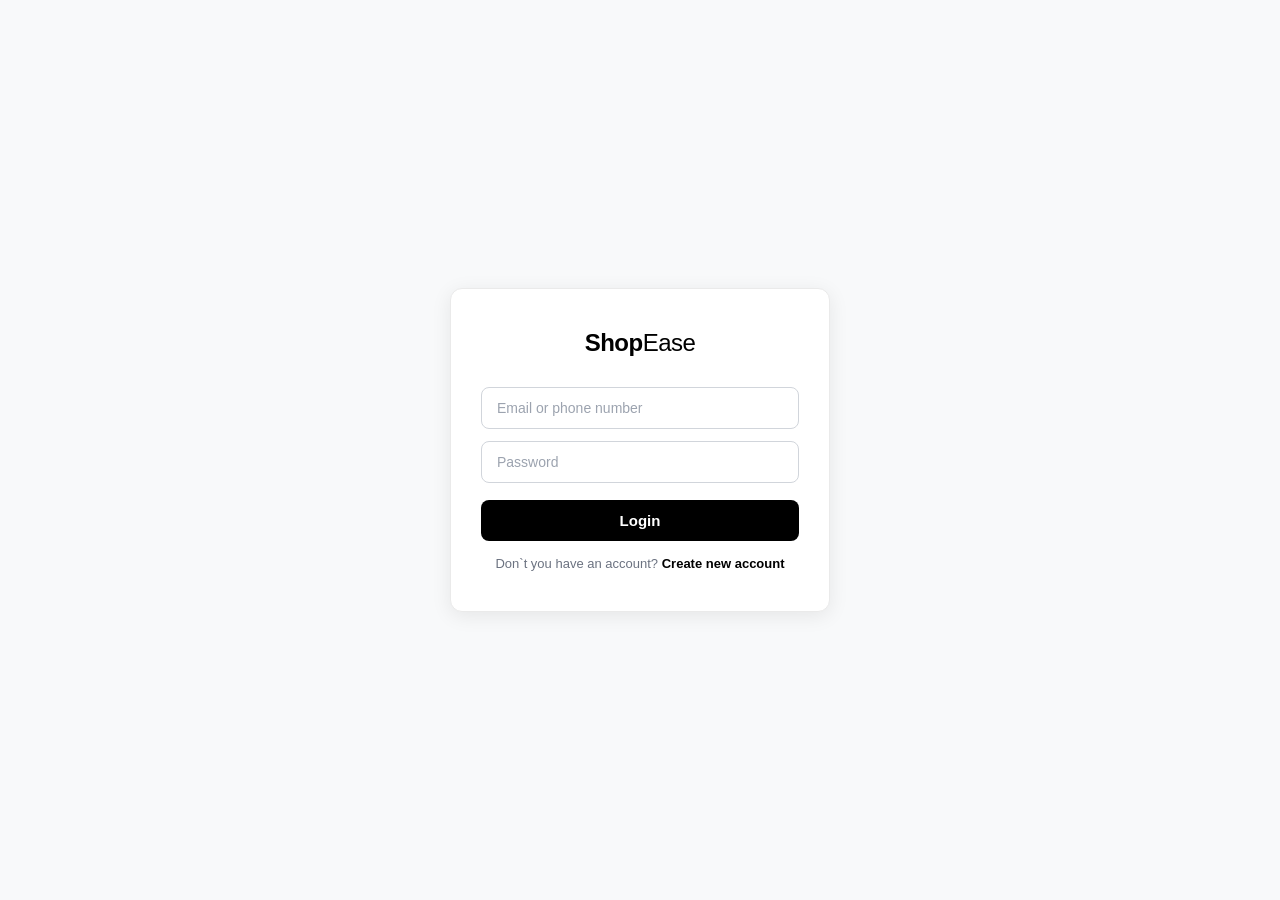
<file: index.html>
<!doctype html>
<html lang="en">
  <head>
    <meta charset="UTF-8" />
    <meta name="viewport" content="width=device-width, initial-scale=1.0" />
    <title>ShopEase</title>
    <link rel="stylesheet" href="ShopEase.css" />
    <link rel="stylesheet" href="footer.css" />
    <link
      rel="stylesheet"
      href="https://cdnjs.cloudflare.com/ajax/libs/font-awesome/6.7.2/css/all.min.css"
    />
  </head>
  <body>
    <header>
      <div class="logo">ShopEase</div>
      <input
        type="text"
        onkeyup="searchData(this.value)"
        class="btnSearch"
        placeholder="Search A Product"
      />
      <select class="sorting" onchange="priceSort(this.value)">
        <option value="">Sort</option>
        <option value="low">Low To Heigh Price</option>
        <option value="heigh">High To Low Price</option>
      </select>
      <select class="sorting" onchange="categorySort(this.value)">
        <option value="">All</option>
        <option value="beauty">Beauty</option>
        <option value="fragrances">Parfumes</option>
        <option value="groceries">Groceries</option>
        <option value="furniture">Furniture</option>
      </select>

      <div class="cart">
        <i class="fa-solid fa-cart-shopping"></i>
        <span id="cart-count">0</span>
      </div>
      <div class="userMenu">
        <a class="login-btn">
          <i class="fa-solid fa-person-arrow-down-to-line"></i>
          <span>Log in</span>
        </a>
        <div class="dropDown">
          <ul class="uList">
            <li class="elementList" id="myCart" onclick="myCart()">My Cart</li>
            <li class="elementList" id="logOut" onclick="logOut()">Log out</li>
          </ul>
        </div>
      </div>
    </header>
    <div id="container"></div>
    <button id="backToTop" title="Go to top">↑</button>
    <footer class="site-footer">
      <div class="footer-content">
        <div class="footer-section">
          <h3>ShopEase</h3>
          <p>Your favorite destination for quality products.</p>
        </div>
        <div class="footer-section">
          <h3>Quick Links</h3>
          <ul>
            <li><a href="index.html">Home</a></li>
            <li><a href="cart.html">Cart</a></li>
            <li><a href="about.html">About Us</a></li>
          </ul>
        </div>
        <div class="footer-section">
          <h3>Contact</h3>
          <p>Email: support@shopease.com</p>
        </div>
      </div>
      <div class="footer-bottom">
        <p>&copy; 2026 ShopEase. All rights reserved.</p>
      </div>
    </footer>
    <div id="toast" class="toast">Product added to cart successfully !✅</div>

    <script src="ShopEase.js"></script>
  </body>
</html>
</file>
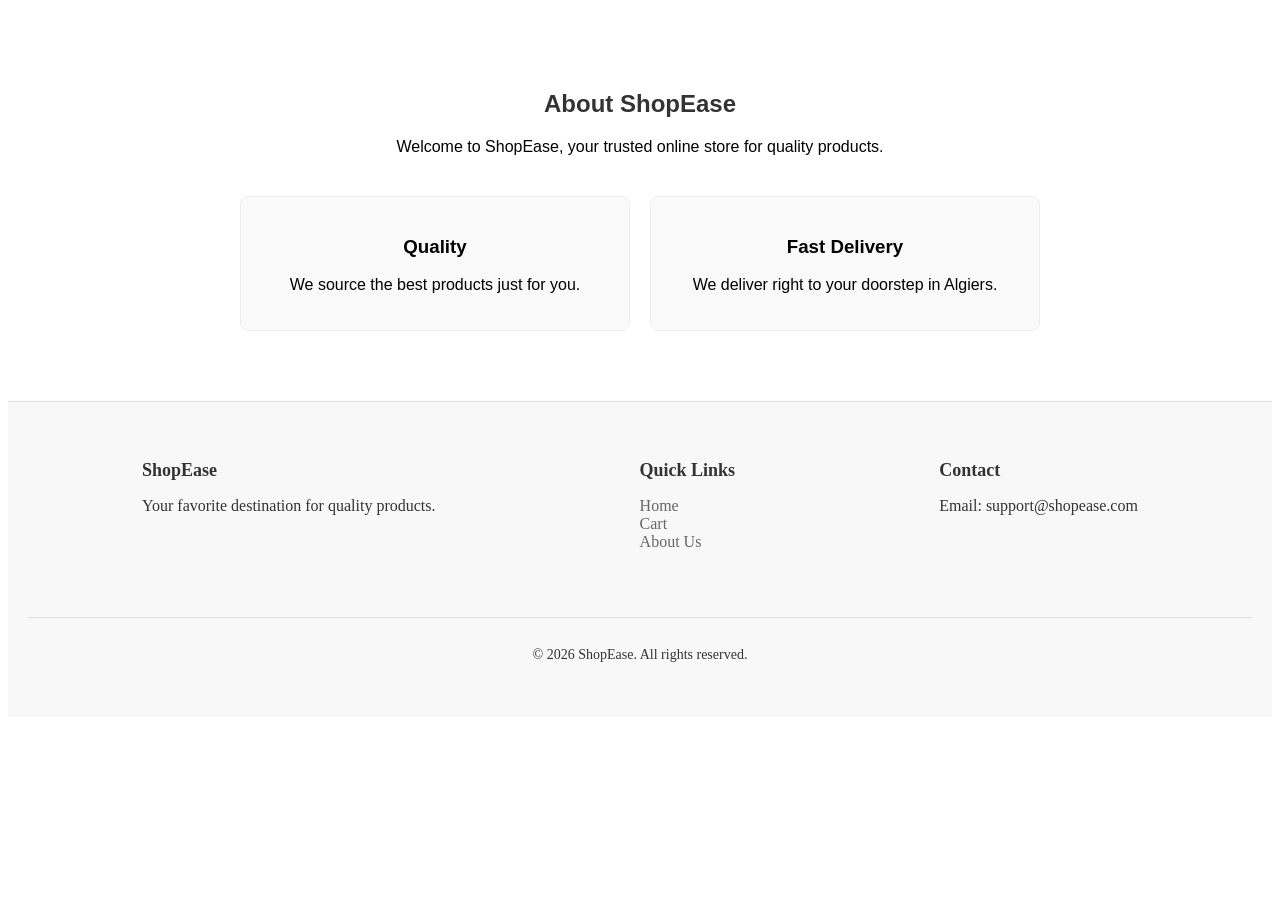
<file: about.html>
<!doctype html>
<html lang="en">
  <head>
    <meta charset="UTF-8" />
    <meta name="viewport" content="width=device-width, initial-scale=1.0" />
    <title>About Us</title>
    <link rel="stylesheet" href="about.css" />
    <link rel="stylesheet" href="footer.css" />
  </head>
  <body>
    <section class="about-section">
      <h1>About ShopEase</h1>
      <p>
        Welcome to ShopEase, your trusted online store for quality products.
      </p>

      <div class="features">
        <div class="feature-item">
          <h3>Quality</h3>
          <p>We source the best products just for you.</p>
        </div>
        <div class="feature-item">
          <h3>Fast Delivery</h3>
          <p>We deliver right to your doorstep in Algiers.</p>
        </div>
      </div>
    </section>
    <footer class="site-footer">
      <div class="footer-content">
        <div class="footer-section">
          <h3>ShopEase</h3>
          <p>Your favorite destination for quality products.</p>
        </div>
        <div class="footer-section">
          <h3>Quick Links</h3>
          <ul>
            <li><a href="index.html">Home</a></li>
            <li><a href="cart.html">Cart</a></li>
            <li><a href="about.html">About Us</a></li>
          </ul>
        </div>
        <div class="footer-section">
          <h3>Contact</h3>
          <p>Email: support@shopease.com</p>
        </div>
      </div>
      <div class="footer-bottom">
        <p>&copy; 2026 ShopEase. All rights reserved.</p>
      </div>
    </footer>
  </body>
</html>
</file>
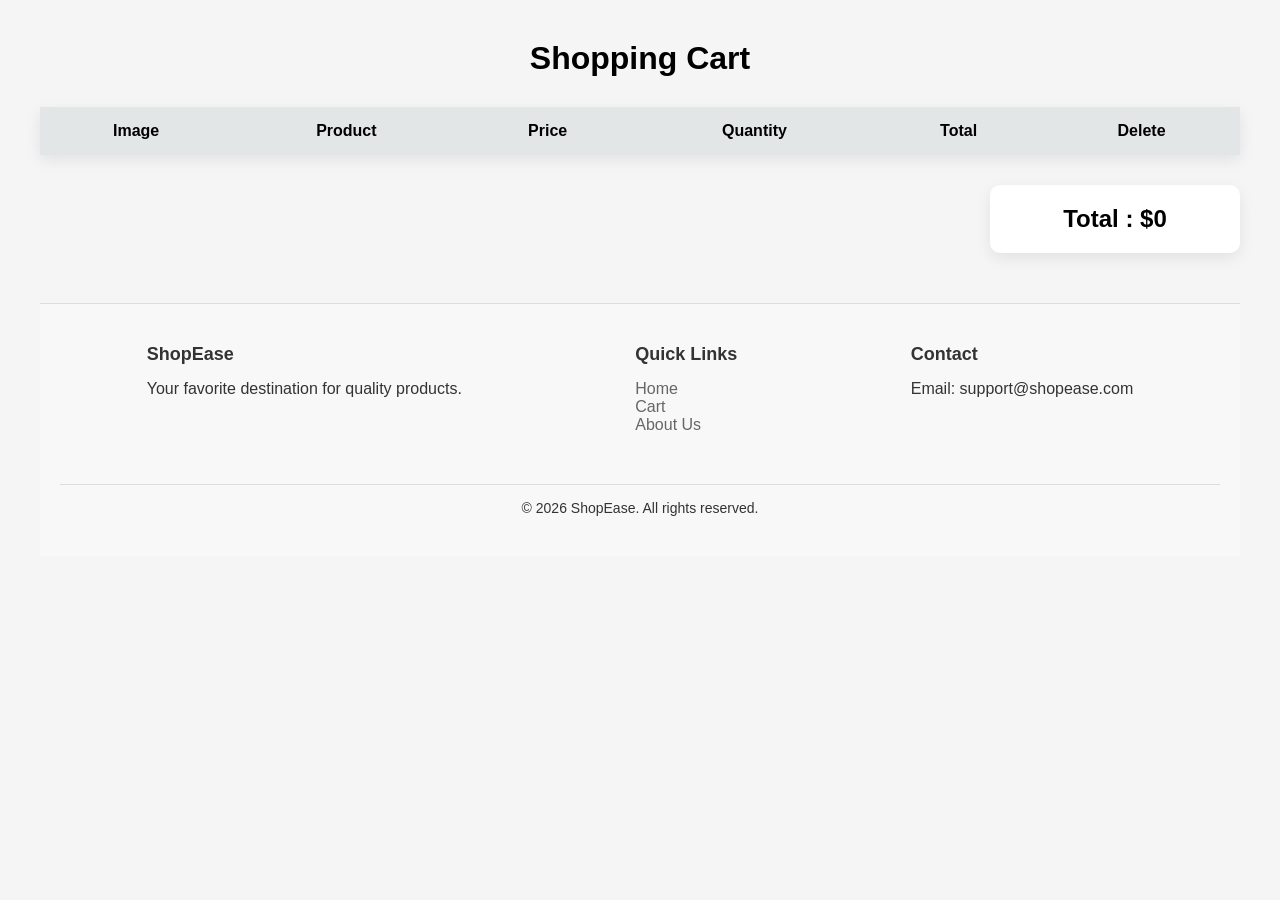
<file: cart.html>
<!doctype html>
<html lang="en">
  <head>
    <meta charset="UTF-8" />
    <meta name="viewport" content="width=device-width, initial-scale=1.0" />
    <title>Cart Shopease</title>
    <link rel="stylesheet" href="cart.css" />
    <link rel="stylesheet" href="footer.css" />
    <link
      rel="stylesheet"
      href="https://fonts.googleapis.com/css2?family=Material+Symbols+Outlined:opsz,wght,FILL,GRAD@24,400,0,0"
    />
  </head>
  <body>
    <h1>Shopping Cart</h1>

    <table>
      <thead>
        <tr>
          <th>Image</th>
          <th>Product</th>
          <th>Price</th>
          <th>Quantity</th>
          <th>Total</th>
          <th>Delete</th>
        </tr>
      </thead>

      <tbody id="container"></tbody>
    </table>
    <button id="backToTop" title="Go to top">↑</button>

    <div class="summary">
      <h2>Total : <span id="totalPrice">$0</span></h2>
    </div>
     <footer class="site-footer">
      <div class="footer-content">
        <div class="footer-section">
          <h3>ShopEase</h3>
          <p>Your favorite destination for quality products.</p>
        </div>
        <div class="footer-section">
          <h3>Quick Links</h3>
          <ul>
            <li><a href="index.html">Home</a></li>
            <li><a href="cart.html">Cart</a></li>
            <li><a href="about.html">About Us</a></li>
          </ul>
        </div>
        <div class="footer-section">
          <h3>Contact</h3>
          <p>Email: support@shopease.com</p>
        </div>
      </div>
      <div class="footer-bottom">
        <p>&copy; 2026 ShopEase. All rights reserved.</p>
      </div>
    </footer>
    <script src="cart.js"></script>
  </body>
</html>
</file>
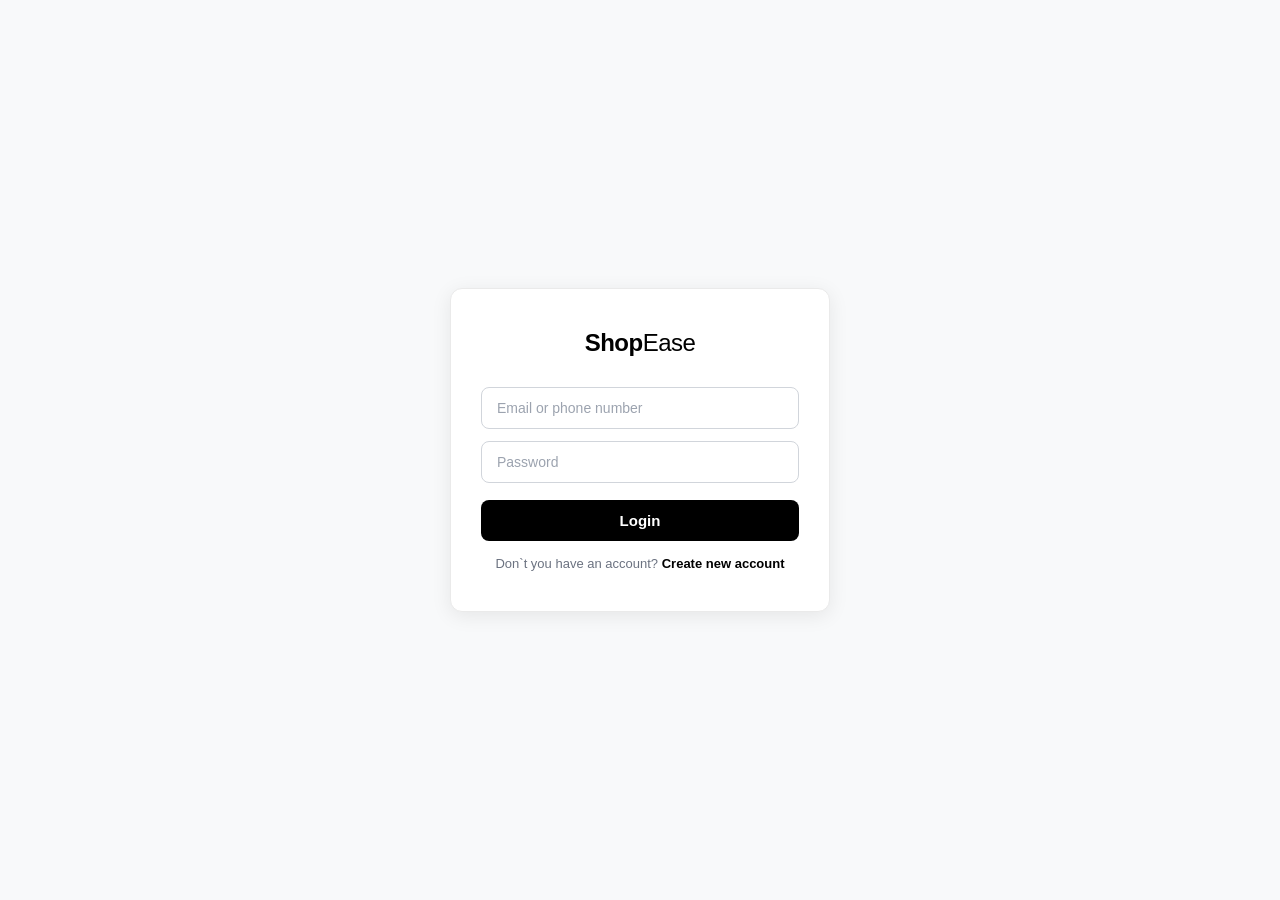
<file: detail.html>
<!doctype html>
<html lang="en">
  <head>
    <meta charset="UTF-8" />
    <meta name="viewport" content="width=device-width, initial-scale=1.0" />
    <title>Detail Product</title>
    <link rel="stylesheet" href="detail.css" />
    <link rel="stylesheet" href="footer.css" />
    <link
      rel="stylesheet"
      href="https://cdnjs.cloudflare.com/ajax/libs/font-awesome/6.7.2/css/all.min.css"
    />
  </head>
  <body>
    <header>
      <div class="logo" title="go to home page">ShopEase</div>
      <div class="cart">
        <i class="fa-solid fa-cart-shopping"></i>
        <span id="cart-count">0</span>
      </div>
    </header>

    <div id="container"></div>
    <div id="relatePro"></div>
    <button id="backToTop" title="Go to top">↑</button>
     <footer class="site-footer">
      <div class="footer-content">
        <div class="footer-section">
          <h3>ShopEase</h3>
          <p>Your favorite destination for quality products.</p>
        </div>
        <div class="footer-section">
          <h3>Quick Links</h3>
          <ul>
            <li><a href="index.html">Home</a></li>
            <li><a href="cart.html">Cart</a></li>
            <li><a href="about.html">About Us</a></li>
          </ul>
        </div>
        <div class="footer-section">
          <h3>Contact</h3>
          <p>Email: support@shopease.com</p>
        </div>
      </div>
      <div class="footer-bottom">
        <p>&copy; 2026 ShopEase. All rights reserved.</p>
      </div>
    </footer>
    <div id="toast" class="toast">Product added to cart successfully !✅</div>
    <script src="detail.js"></script>
  </body>
</html>
</file>
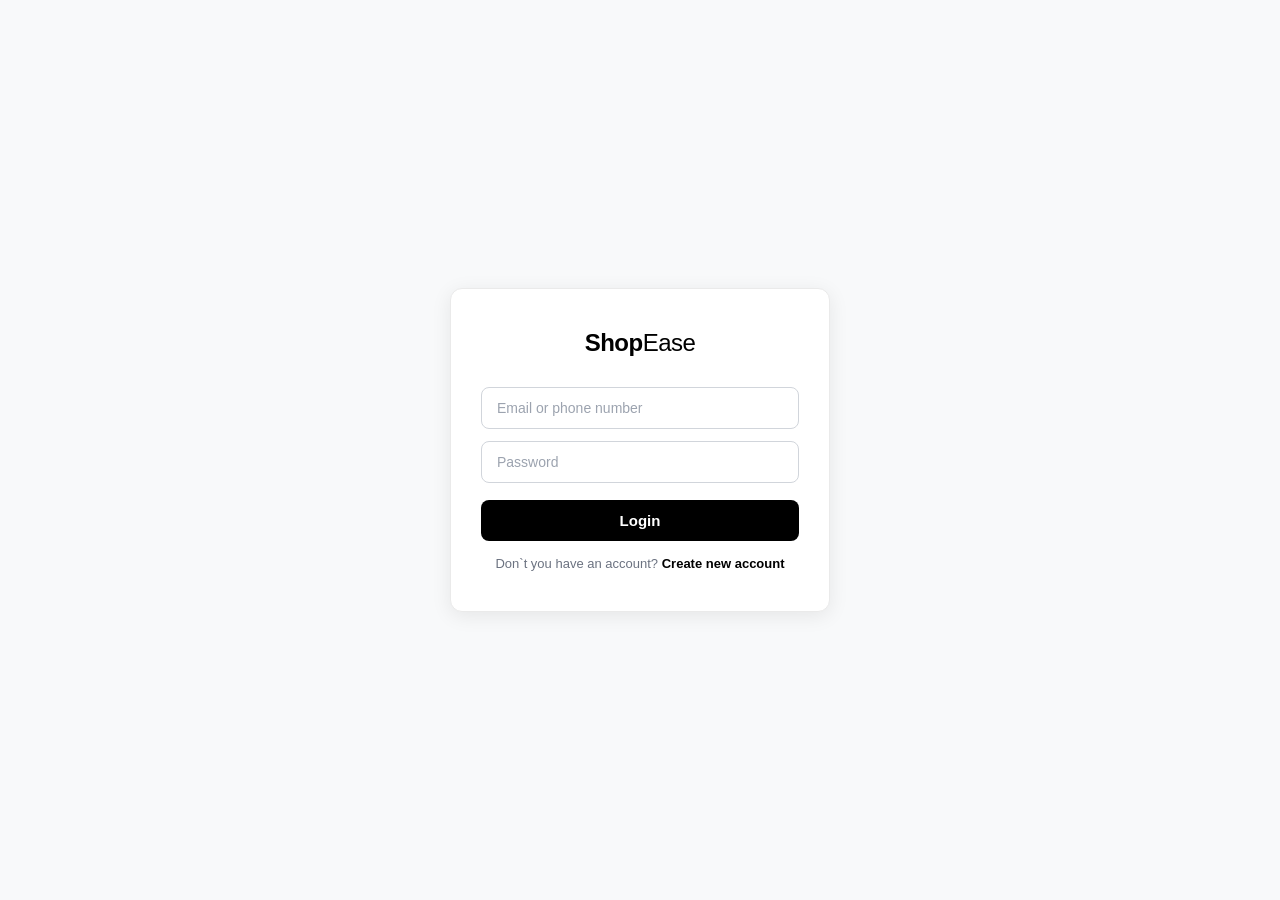
<file: login.html>
<!doctype html>
<html lang="en">
  <head>
    <meta charset="UTF-8" />
    <meta name="viewport" content="width=device-width, initial-scale=1.0" />
    <title>ShoopEase Log in</title>
    <link rel="stylesheet" href="login.css" />
  </head>
  <body>
    <div id="container">
      <div class="login-header">
        <i class="fa-solid fa-bag-shopping"></i>
        <h2>Shop<span>Ease</span></h2>
      </div>
      <input type="email" id="email" placeholder="Email or phone number" />
      <input type="password" id="password" placeholder="Password" />
      <button type="submit" id="submit">Login</button>
      <p class="switch-auth">
        Don`t you have an account?
        <a href="registre.html">Create new account </a>
      </p>
    </div>
    <script src="login.js"></script>
  </body>
</html>
</file>
<file: ShopEase.css>
* {
  margin: 0;
  padding: 0;
  box-sizing: border-box;
}

body {
  background: #f6f6f6;
  font-family: Arial, sans-serif;
  display: none;
}
header {
  width: 100%;
  background: white;
  padding: 18px 40px;
  display: flex;
  align-items: center;
  justify-content: space-between;
  gap: 20px;
  box-shadow: 0 4px 18px rgba(0, 0, 0, 0.06);
  position: sticky;
  top: 0;
  z-index: 100;
}
.logo {
  font-size: 30px;
  font-weight: bold;
  color: black;
  letter-spacing: 2px;
  cursor: pointer;
}
.btnSearch {
  max-width: 400px;
  height: 50px;
  padding: 0 18px;
  border: 1px solid #ddd;
  border-radius: 14px;
  outline: none;
  font-size: 16px;
  transition: 0.25s;
}

.btnSearch:focus {
  border-color: black;
  box-shadow: 0 0 0 4px rgba(0, 0, 0, 0.07);
}
.sorting {
  width: 180px;
  height: 50px;
  border: 1px solid #ddd;
  border-radius: 14px;
  padding: 0 14px;
  font-size: 15px;
  background: white;
  cursor: pointer;
  transition: 0.25s;
}
.sorting:hover {
  transform: translateY(-2px);
}
.sorting:focus {
  border-color: black;
  box-shadow: 0 0 0 4px rgba(0, 0, 0, 0.07);
  outline: none;
}
.cart {
  width: 60px;
  height: 60px;
  border-radius: 50%;
  display: flex;
  justify-content: center;
  align-items: center;
  position: relative;
  cursor: pointer;
  transition: 0.25s;
  border: 1px black solid;
}
.cart:hover {
  transform: scale(1.05);
}
#cart-count {
  position: absolute;
  top: -6px;
  right: -4px;
  background: #ff4d4d;
  color: white;
  width: 22px;
  height: 22px;
  border-radius: 50%;
  display: flex;
  justify-content: center;
  align-items: center;
  font-size: 12px;
  font-weight: bold;
}
.login-btn {
  padding: 12px;
  display: flex;
  justify-content: center;
  align-items: center;
  border-radius: 18px;
  background: #fff;
  color: #222;
  transition: 0.3s;
  font-size: 20px;
  letter-spacing: 3px;
  text-decoration: none;
  border: solid 1px black;
}
.login-btn:hover {
  transform: scale(1.05);
}
.userMenu {
  position: relative;
}
.dropDown {
  display: none;
  position: absolute;
  width: 100%;
  margin-top: 8px;
}
.showUl {
  display: block;
}
.uList {
  margin: 0;
  padding: 0;
  list-style: none;
  background-color: white;
  border-radius: 10px;
  box-shadow: 0 8px 20px rgba(0, 0, 0, 0.1);
  border: 1px solid #eee;
}
.elementList {
  padding: 12px 18px;
}
.elementList:hover {
  border-radius: 10px;
  box-shadow: 0 8px 20px rgba(0, 0, 0, 0.1);
}
#container {
  display: grid;
  grid-template-columns: repeat(auto-fill, minmax(200px, 1fr));
  gap: 15px;
  padding: 20px;
}
.card {
  background: white;
  border-radius: 10px;
  padding: 10px;
  text-align: center;
  box-shadow: 0 5px 10px rgba(0, 0, 0, 0.1);
  cursor: pointer;
  height: 370px;
}
.card img {
  width: 100%;
  height: 200px;
  object-fit: contain;
}
.card h3 {
  height: 50px;
  overflow: hidden;
}
.price {
  color: green;
  font-weight: bold;
  font-size: medium;
  margin-bottom: 20px;
}
.btnSearch {
  width: 100%;
  max-width: 300px;
  padding: 5px;
  border: 1px soilid black;
  border-radius: 14px;
}
.sorting {
  padding: 5px;
  border: 1 px solid black;
}
.btnBuy {
  margin-top: 18px;
  width: 100%;
  padding: 5px;
  border: none;
  border-radius: 20px;
  border: 2px solid black;
  color: black;
  font-size: 20px;
  cursor: pointer;
  transition: 0.25s;
  background-color: white;
}

.btnBuy:hover {
  transform: translateY(-2px);
  opacity: 0.9;
}
.toast {
  position: fixed;
  top: 10%;
  left: 50%;
  transform: translate(-50%, -50%);
  background: #f4f2f2;
  padding: 50px 50px;
  border-radius: 8px;
  font-size: 18px;
  letter-spacing: 1px;
  opacity: 0;
  visibility: hidden;
  transition: 0.3s;
  z-index: 1000;
}

.toast.show {
  opacity: 1;
  visibility: visible;
}
@media (max-width: 900px) {
  header {
    flex-wrap: wrap;
  }
  #btnSearch {
    max-width: 100%;
    width: 100%;
  }
  .sorting {
    width: 100%;
  }
}
</file>
<file: footer.css>
.site-footer {
  background-color: #f8f8f8; 
  border-top: 1px solid #ddd;
  padding: 40px 20px;
  margin-top: 50px;
  color: #333;
}

.footer-content {
  display: flex;
  justify-content: space-around;
  flex-wrap: wrap;
  max-width: 1200px;
  margin: 0 auto;
}

.footer-section {
  margin-bottom: 20px;
}

.footer-section h3 {
  margin-bottom: 15px;
  font-size: 18px;
}

.footer-section ul {
  list-style: none;
  padding: 0;
}

.footer-section ul li a {
  text-decoration: none;
  color: #666;
  transition: 0.3s;
}

.footer-section ul li a:hover {
  color: #000;
}

.footer-bottom {
  text-align: center;
  margin-top: 30px;
  font-size: 14px;
  border-top: 1px solid #ddd;
  padding-top: 15px;
}
#backToTop {
  position: fixed;
  bottom: 30px;
  right: 30px;
  display: none; 
  padding: 10px 15px;
  font-size: 20px;
  background-color:
  color: white;
  border: none;
  border-radius: 50%; 
  cursor: pointer;
  box-shadow: 0 4px 6px rgba(0, 0, 0, 0.1);
  transition: background-color 0.3s;
  z-index: 1000;
}

#backToTop:hover {
  background-color: #555;
}
</file>
<file: about.css>
.about-section {
  max-width: 800px;
  margin: 50px auto;
  padding: 20px;
  text-align: center;
  font-family: Arial, sans-serif;
}

.about-section h1 {
  color: #333;
  margin-bottom: 20px;
}

.features {
  display: flex;
  justify-content: space-between;
  gap: 20px;
  margin-top: 40px;
}

.feature-item {
  flex: 1;
  padding: 20px;
  border: 1px solid #eee;
  border-radius: 8px;
  background-color: #f9f9f9;
  transition: 0.3s;
}

.feature-item:hover {
  box-shadow: 0 4px 8px rgba(0, 0, 0, 0.1);
}

@media (max-width: 600px) {
  .features {
    flex-direction: column;
  }
}
</file>
<file: cart.css>
* {
  margin: 0;
  padding: 0;
  box-sizing: border-box;
  font-family: Arial, Helvetica, sans-serif;
}
body {
  padding: 40px;
  background: #f5f5f5;
}
h1 {
  text-align: center;
  margin-bottom: 30px;
}
table {
  width: 100%;
  border-collapse: collapse;
  background: #fff;
  box-shadow: 0 5px 15px rgba(0, 0, 0, 0.08);
}
th {
  background: rgb(227, 230, 230);
  color: black;
  padding: 15px;
}
td {
  text-align: center;
  padding: 15px;
  border-bottom: 1px solid #ddd;
}
td img {
  width: 70px;
  height: 70px;
  object-fit: contain;
}
button[onclick*="decreaseQty"],
button[onclick*="increaseQty"] {
  background-color: #f3f4f6;
  border: 1px solid #d1d5db;
  color: #374151;
  width: 28px;
  height: 28px;
  border-radius: 6px;
  font-size: 16px;
  font-weight: bold;
  cursor: pointer;
  transition: all 0.2s ease;
}

button[onclick*="decreaseQty"]:hover,
button[onclick*="increaseQty"]:hover {
  background-color: #e5e7eb;
  border-color: #9ca3af;
}

.remove {
  border: none;
  background: red;
  color: white;
  padding: 8px 15px;
  border-radius: 6px;
  cursor: pointer;
}
.summary {
  width: 250px;
  margin-left: auto;
  margin-top: 30px;
  background: white;
  padding: 20px;
  text-align: center;
  border-radius: 10px;
  box-shadow: 0 5px 15px rgba(0, 0, 0, 0.08);
}
.delete {
  background-color: white;
  color: #636e72;
  cursor: pointer;
  transition: 0.2s;
  border: none;
}

.delete {
  color: #d63031;
}
</file>
<file: detail.css>
* {
  margin: 0;
  padding: 0;
  box-sizing: border-box;
}
body {
  background: #f6f6f6;
  font-family: Arial, Helvetica, sans-serif;
  display: flex;
  flex-direction: column;
  gap: 30px;
}
header {
  width: 100%;
  background: white;
  padding: 18px 40px;
  display: flex;
  align-items: center;
  justify-content: space-between;
  gap: 20px;
  box-shadow: 0 4px 18px rgba(0, 0, 0, 0.06);
  position: sticky;
  top: 0;
}
.logo {
  font-size: 30px;
  font-weight: bold;
  color: black;
  letter-spacing: 2px;
  cursor: pointer;
}
.cart {
  width: 60px;
  height: 60px;
  border-radius: 50%;
  display: flex;
  justify-content: center;
  align-items: center;
  position: relative;
  cursor: pointer;
  transition: 0.25s;
  border: 1px black solid;
}
.cart:hover {
  transform: scale(1.05);
}
#cart-count {
  position: absolute;
  top: -6px;
  right: -4px;
  background: #ff4d4d;
  color: white;
  width: 22px;
  height: 22px;
  border-radius: 50%;
  display: flex;
  justify-content: center;
  align-items: center;
  font-size: 12px;
  font-weight: bold;
}
#container {
  max-width: 1000px;
  margin: auto;
  display: flex;
  align-items: center;
  flex-wrap: wrap;
  background-color: white;
  box-shadow: 0 10px 30px rgba(0, 0, 0, 0.08);
  border-radius: 18px;
  padding: 30px;
  gap: 40px;
}
#container img {
  width: 100%;
  max-width: 350px;
  display: block;
}
.info {
  flex: 1;
}

.info h1 {
  font-size: 32px;
  margin-bottom: 20px;
}

.info p {
  color: #666;
  line-height: 1.8;
  margin-bottom: 25px;
}

.price {
  font-size: 20px;
  color: #0c8a4f;
  font-weight: bold;
  margin-bottom: 20px;
}

button {
  padding: 14px 30px;
  border: none;
  border-radius: 10px;
  background: black;
  color: white;
  cursor: pointer;
  font-size: 18px;
}

button:hover {
  transform: scale(1.03);
}
#relatePro {
  display: flex;
  justify-content: center;
  align-items: center;
  gap: 30px;
  text-align: center;
  flex-wrap: wrap;
}
.card {
  flex: 1 1 18%;
  display: flex;
  flex-direction: column;
  justify-content: center;
  align-items: center;
  background: white;
  border-radius: 10px;
  padding: 10px;
  text-align: center;
  box-shadow: 0 5px 10px rgba(0, 0, 0, 0.1);
  cursor: pointer;
  height: 250px;
  opacity: 1;
  transition: opacity 0.5s ease-in-out;
}
.card:hover {
  opacity: 0.7;
}
#relatePro img {
  width: 150px;
  height: auto;
  display: block;
}
#relatePro h3 {
  height: 20px;
  width: 150px;
  overflow: hidden;
  margin-bottom: 10px;
}
.toast {
  position: fixed;
  top: 10%;
  left: 50%;
  transform: translate(-50%, -50%);

  background: #f4f2f2;
  padding: 50px 50px;
  border-radius: 8px;
  font-size: 18px;
  letter-spacing: 1px;
  opacity: 0;
  visibility: hidden;
  transition: 0.3s;
}

.toast.show {
  opacity: 1;
  visibility: visible;
}
@media (max-width: 768px) {
  #details {
    flex-direction: column;
  }

  #details img {
    width: 100%;
    height: 300px;
  }

  .info h1 {
    font-size: 24px;
  }
}
</file>
<file: login.css>
* {
  box-sizing: border-box;
  margin: 0;
  padding: 0;
  font-family: "Segoe UI", Tahoma, Geneva, Verdana, sans-serif;
}

body {
  background-color: #f8f9fa;
  height: 100vh;
  display: flex;
  justify-content: center;
  align-items: center;
}

#container {
  background: #ffffff;
  padding: 40px 30px;
  border-radius: 12px;
  box-shadow: 0 4px 20px rgba(0, 0, 0, 0.08);
  width: 100%;
  max-width: 380px;
  border: 1px solid #eaeaea;
}

.login-header {
  text-align: center;
  margin-bottom: 30px;
}

.login-header i {
  font-size: 32px;
  color: #000000;
  margin-bottom: 8px;
}

.login-header h2 {
  font-size: 24px;
  font-weight: bold;
  color: #000000;
  letter-spacing: -0.5px;
}

.login-header h2 span {
  font-weight: 300;
}
#container input {
  width: 100%;
  padding: 12px 15px;
  margin-bottom: 15px;
  background: #ffffff;
  border: 1px solid #d1d5db;
  border-radius: 8px;
  color: #1f2937;
  outline: none;
  font-size: 14px;
  transition: all 0.3s ease;
}

#container input:focus {
  border-color: #000000;
  box-shadow: 0 0 0 2px rgba(0, 0, 0, 0.05);
}

#container input::placeholder {
  color: #9ca3af;
}

#submit {
  width: 100%;
  padding: 12px;
  background: #000000;
  color: #ffffff;
  border: none;
  border-radius: 8px;
  font-weight: 600;
  font-size: 15px;
  cursor: pointer;
  transition:
    background 0.3s ease,
    transform 0.1s ease;
  margin-top: 5px;
}

#submit:hover {
  background: #333333;
}

#submit:active {
  transform: scale(0.98);
}
#container input {
  margin-bottom: 12px;
}

.switch-auth {
  text-align: center;
  margin-top: 15px;
  font-size: 13px;
  color: #6b7280;
}

.switch-auth a {
  color: #000000;
  font-weight: 600;
  text-decoration: none;
}

.switch-auth a:hover {
  text-decoration: underline;
}
</file>
